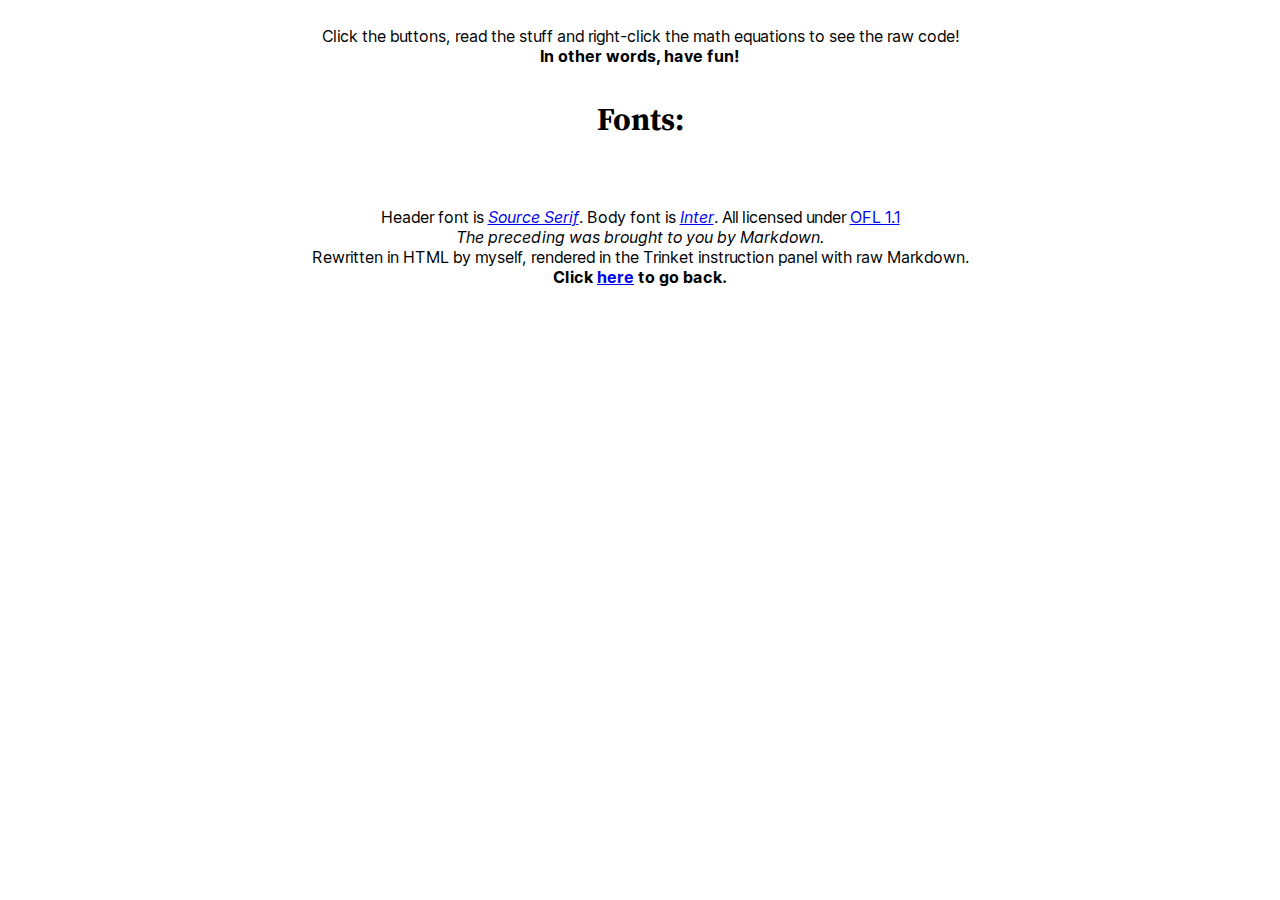
<file: handmadeInstructions.html>
<!DOCTYPE html>
<html lang="en">
	<head>
		<meta charset="utf-8">
		<link rel="stylesheet" href="styles.css">
		<title>Web Sandbox Instructions</title>
	</head>
	<body>
		<p>
			Click the buttons, read the stuff and right-click the math equations to see the raw code!<br>
			<strong>In other words, have fun!</strong><br>
		</p>
		<h1>Fonts:</h1><br>
		<p>
			Header font is <a href="https://adobe-fonts.github.io/source-serif/"><em>Source Serif</em></a>. Body font is <a href="https://rsms.me/inter/"><em>Inter</em></a>. All licensed under <a href="https://scripts.sil.org/cms/scripts/page.php">OFL 1.1</a><br>
			<em>The preceding was brought to you by Markdown.</em><br>
			Rewritten in HTML by myself, rendered in the Trinket instruction panel with raw Markdown.<br>
			<strong>Click <a href="index.html">here</a> to go back.</strong>
		</p>
	</body>
</html>
</file>
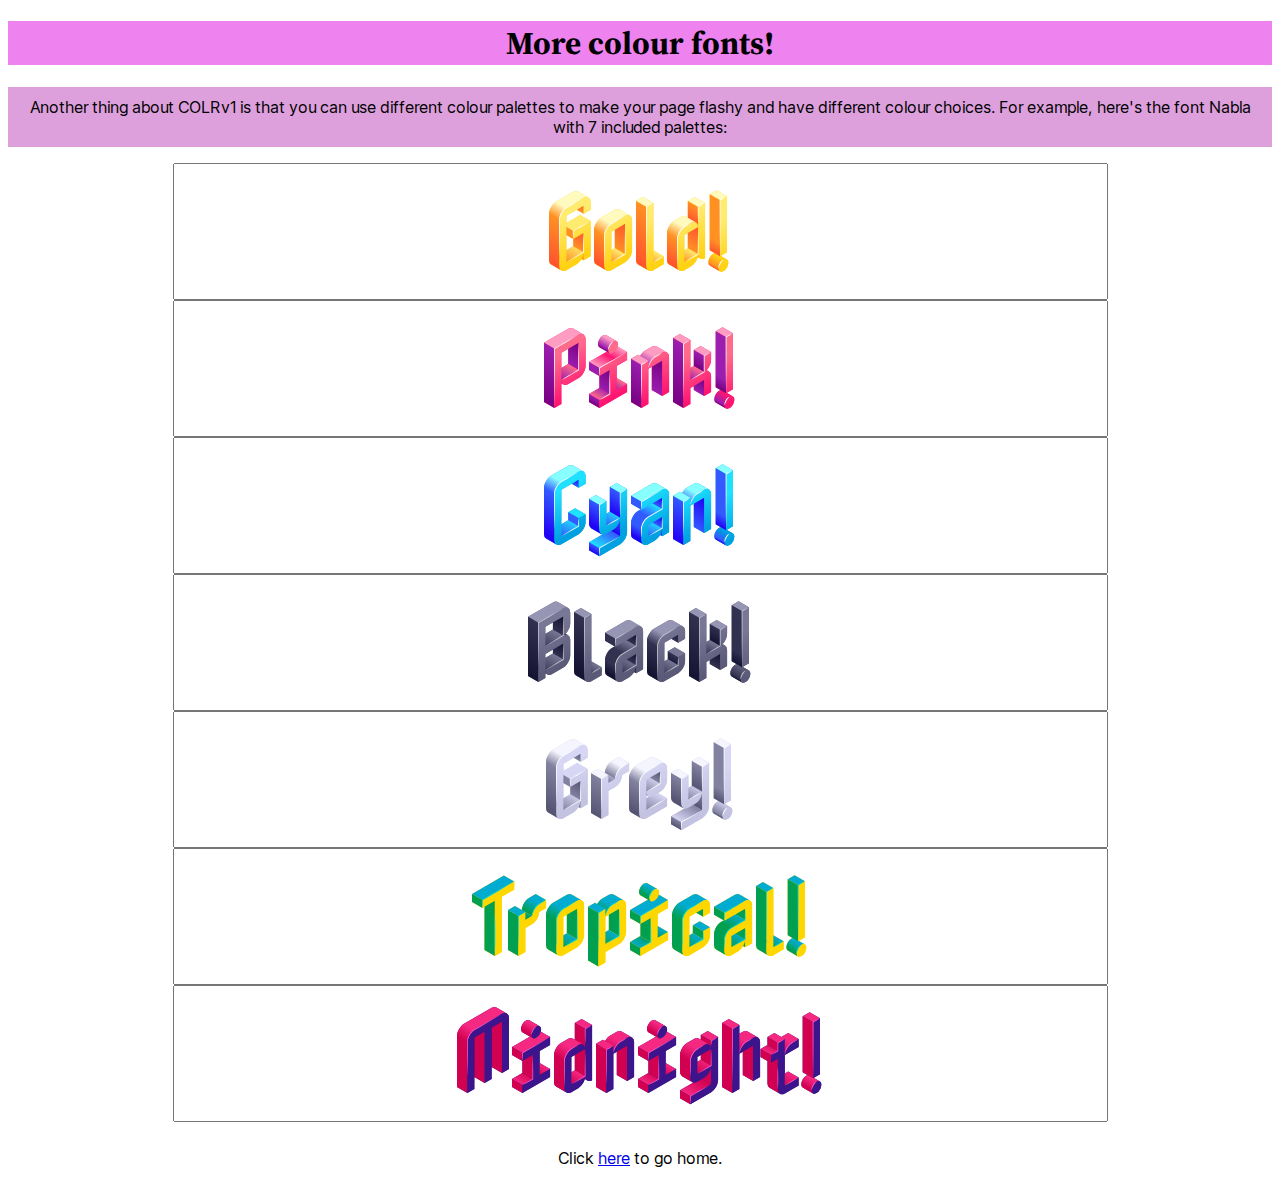
<file: nabla.html>
<!DOCTYPE html>
<html lang="en">
<head>
    <meta charset="utf-8">
    <link rel="stylesheet" href="styles.css">
    <title>More colour fonts!</title>
</head>
<body>
    <h1 class="nablaHeader">More colour fonts!</h1>
    <p class="nablaText">
        Another thing about COLRv1 is that you can 
        use different colour palettes to make your 
        page flashy and have different colour choices.
        For example, here's the font Nabla with 7 
        included palettes:
    </p>
    <div class="alignment">
        <input type="text" value="Gold!" class="gold">
        <input type="text" value="Pink!" class="pink">
        <input type="text" value="Cyan!" class="cyan">
        <input type="text" value="Black!" class="black">
	    <input type="text" value="Grey!" class="grey">
	    <input type="text" value="Tropical!" class="tropical">
	    <input type="text" value="Midnight!" class="midnight">
    </div>
    <p>Click <a href="index.html">here</a> to go home.</p>
</body>
</html>
</file>
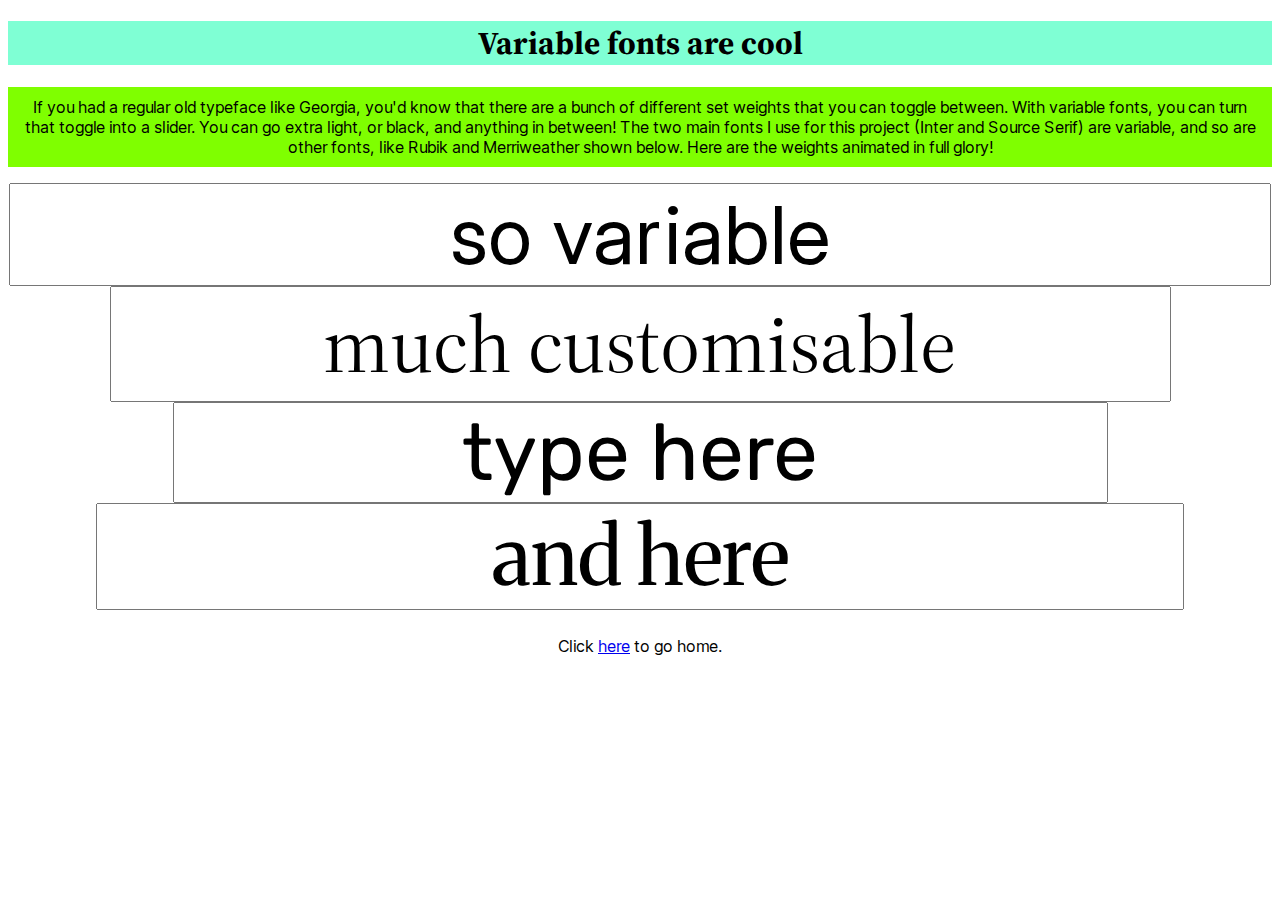
<file: variable.html>
<!DOCTYPE html>
<html lang="en">
    <head>
        <meta charset="utf-8">
        <title>Variable Fonts Tester</title>
        <link rel="stylesheet" href="styles.css">
    </head>
    <body>
        <h1 class="variableHeader">Variable fonts are cool</h1>
        <p class="variableText">
            If you had a regular old typeface like Georgia, 
            you'd know that there are a bunch of
            different set weights that you can toggle
            between. With variable fonts, you can turn that toggle
            into a slider. You can go extra light, or black, and
            anything in between! The two main fonts I use for this
            project (Inter and Source Serif) are variable, and so 
            are other fonts, like Rubik and Merriweather shown 
            below. Here are the weights animated in 
            full glory!
        </p>
        <div class="alignment">
        <input type="text" class="slidingtextInter" value="so variable"><br>
        <input type="text" class="slidingtextSourceSerif" value="much customisable"><br>
        <input type="text" class="slidingtextRubik" value="type here"><br>
        <input type="text" class="slidingtextMerriweather" value="and here"><br>
        </div>
        <p>Click <a href="index.html">here</a> to go home.</p>
    </body>
</html>
</file>
<file: styles.css>
/* Made from CSS provided by the individual font projects */
@import url(fonts/Inter/inter.css);
@import url(fonts/SourceSerif/source-serif-variable.css);
@import url(fonts/NotoColorEmoji/NotoEmoji.css);
@import url(fonts/Nabla/nabla.css);
@import url(fonts/Merriweather/merriweather.css);
@import url(fonts/Rubik/rubik.css);

.inter {
	font-family: "Inter", sans-serif;
	font-optical-sizing: auto;
}

.sourceserif {
	font-family: "Source Serif", serif;
	font-optical-sizing: auto;
}

.emoji {
	font-family: "Noto Color Emoji", sans-serif;
	font-size: 256px;
}

.banner {
	/* Special event banner with khaki background. */
	background-color: khaki;
}

.instructions {
	/* Instruction banner */
	background-color: darkorange;
}

.main {
	/* Wheat coloured backing for main page */
	background-color: wheat;
}

.mainHeader {
	/* Magenta coloured header */
	background-color: magenta;
}

.experimental {
	/* Orange body for KaTeX page */
	background-color: orange;
}

.experimentalHeader {
	/* Lime green header for KaTeX page */
	background-color: limegreen;
}

.graphHeader {
	/* Tomato header for Graphinator */
	background-color: tomato;
}

.graphText {
	background-color: darksalmon;
}

.alignment {
	/* Centre alignment class */
	text-align: center;
}

.divAlignment {
	/* Alignment class for divs */
	margin: auto;
}

.emojiHeader {
	background-color: lightskyblue;
}

.emojiText {
	background-color: lightseagreen;
}

.variableHeader {
	background-color: aquamarine;
}

.variableText {
	background-color: chartreuse;
}

.nablaHeader {
	background-color: violet;
}

.nablaText {
	background-color: plum;
}

@keyframes InterSlide {
	from {font-variation-settings: 'wght' 100;}
	to {font-variation-settings: 'wght' 900;}
}

.slidingtextInter {
	font-family: Inter, sans-serif;
	font-optical-sizing: auto;
	font-size: 500%;
	text-align: center;
	animation-name: InterSlide;
	animation-duration: 1.5s;
	animation-iteration-count: infinite;
	animation-direction: alternate;
}

@keyframes SourceSerifSlide {
	from {font-variation-settings: 'wght' 200;}
	to {font-variation-settings: 'wght' 900;}
}

.slidingtextSourceSerif {
	font-family: 'Source Serif', serif;
	font-optical-sizing: auto;
	font-size: 500%;
	text-align: center;
	animation-name: SourceSerifSlide;
	animation-duration: 1.5s;
	animation-iteration-count: infinite;
	animation-direction: alternate;
}

@keyframes MerriweatherSlide {
	from {font-variation-settings: 'wght' 300;}
	to {font-variation-settings: 'wght' 900;}
}

.slidingtextMerriweather {
	font-family: 'Merriweather', serif;
	font-optical-sizing: auto;
	font-size: 500%;
	text-align: center;
	animation-name: MerriweatherSlide;
	animation-duration: 1.5s;
	animation-iteration-count: infinite;
	animation-direction: alternate;
}

.slidingtextRubik {
	font-family: 'Rubik', sans-serif;
	font-size: 500%;
	text-align: center;
	/* Merriweather has same bounds so reusing */
	animation-name: MerriweatherSlide;
	animation-duration: 1.5s;
	animation-iteration-count: infinite;
	animation-direction: alternate;
}

p {
	/* Inter for body copy. Centre align is also included. */
	font-family: "Inter", sans-serif;
	font-optical-sizing: auto;
	text-align: center;
	font-size: 12pt;
	padding: 10px;
}

h1 {
	/* Source Serif for header */
	font-family: 'Source Serif', serif;
	font-optical-sizing: auto;
	text-align: center;
}
</file>
